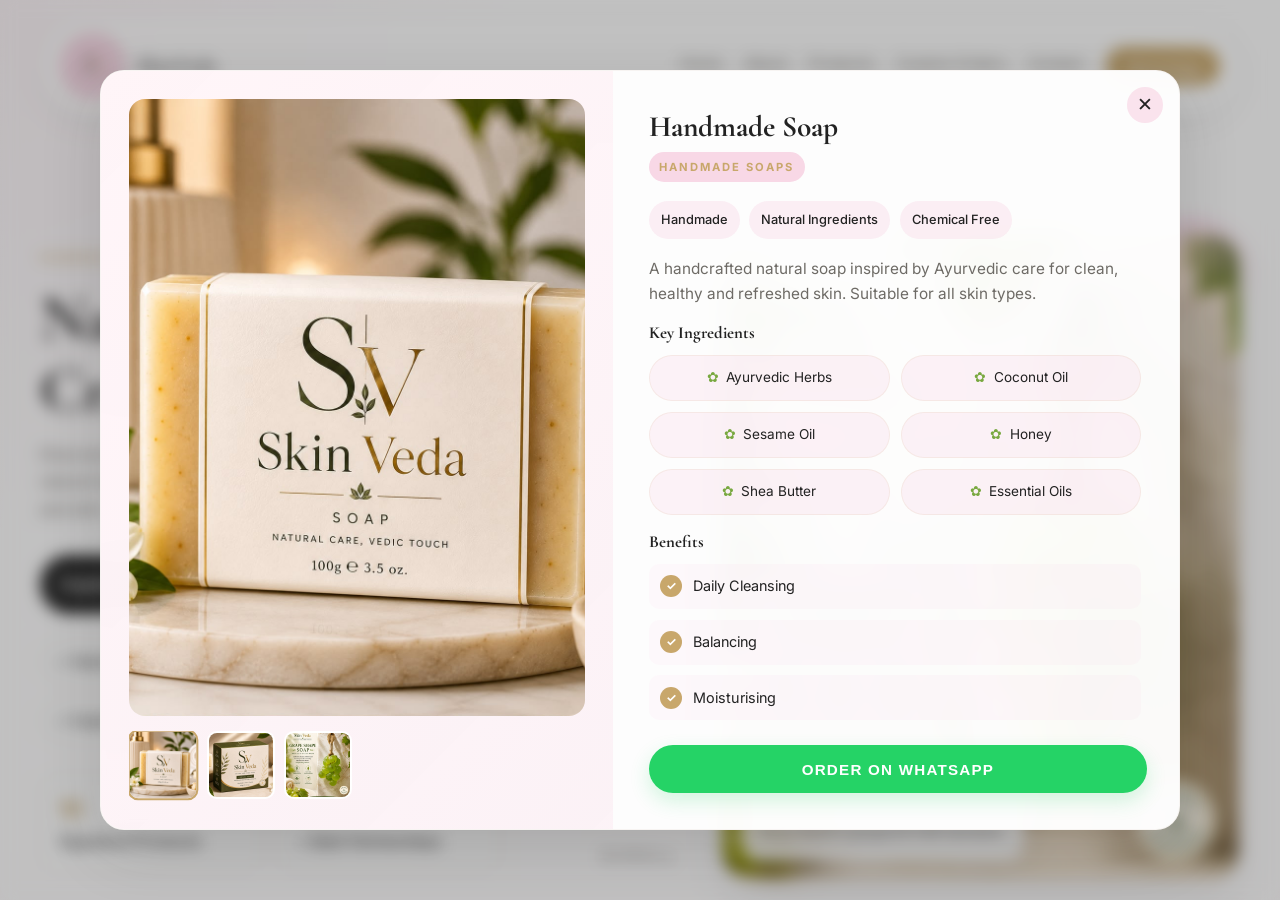
<file: .modal-visual-test.html>
<!doctype html>
<html lang="en">
  <head>
    <meta charset="utf-8" />
    <meta name="viewport" content="width=device-width, initial-scale=1" />
    <title>Modal visual test</title>
    <style>
      html,
      body,
      iframe {
        width: 100%;
        height: 100%;
        margin: 0;
      }

      iframe {
        display: block;
        border: 0;
      }
    </style>
  </head>
  <body>
    <iframe id="site" src="index.html"></iframe>
    <script>
      const frame = document.getElementById('site');

      frame.addEventListener('load', () => {
        setTimeout(() => {
          frame.contentWindow.openModal('Handmade Soap');
        }, 1200);
      });
    </script>
  </body>
</html>
</file>
